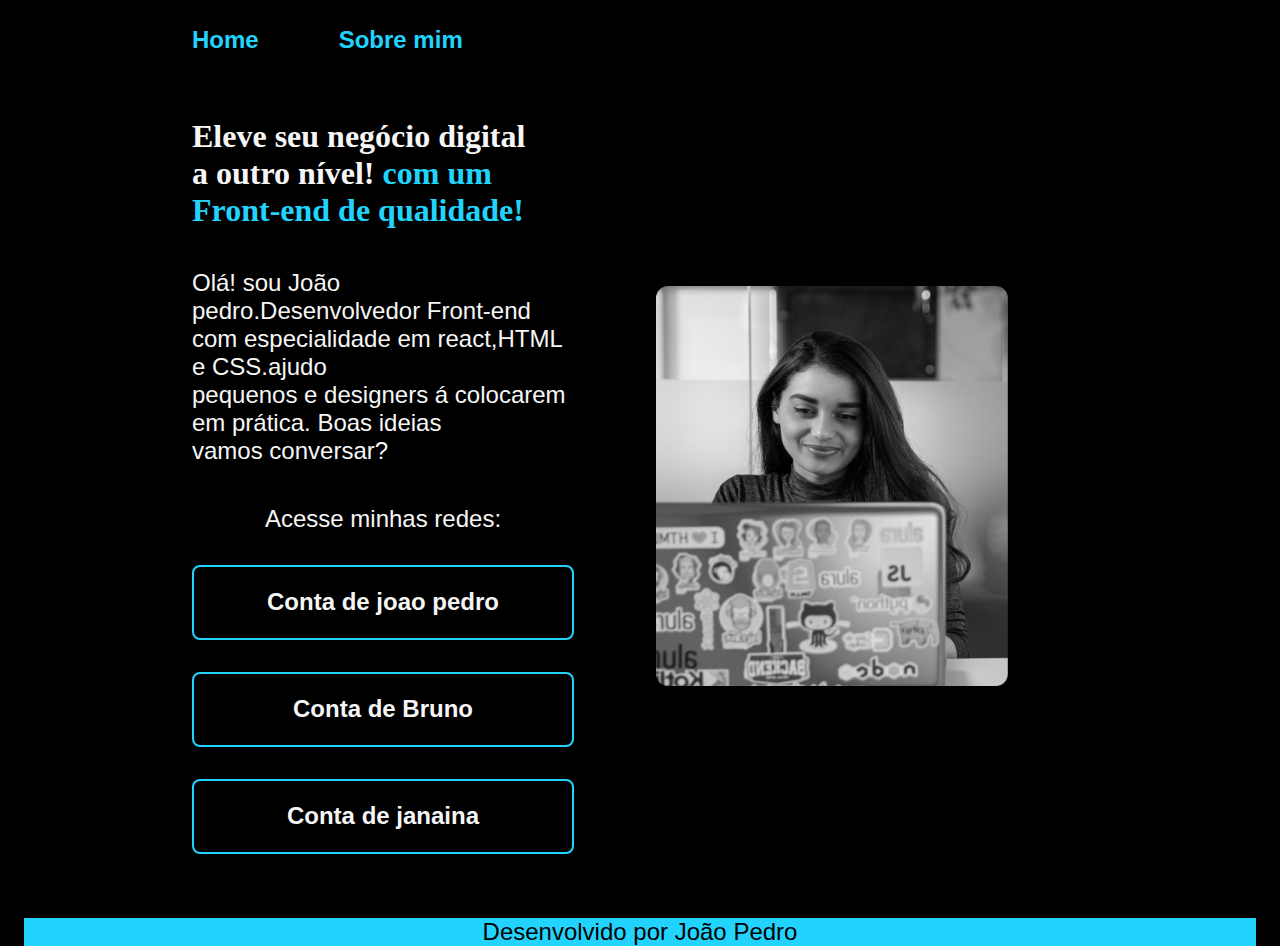
<file: index.html>
<!DOCTYPE html>
<html lang="pt-br">
<head>
    <meta charset="UTF-8">
    <meta http-equiv="X-UA-Compatible" content="IE=edge">
    <meta name="viewport" content="width=device-width, initial-scale=1.0">
    <title>Portfolio</title>
    <link rel="stylesheet" href="../styles/style.css">
    
</head>
<body>
      <header class="cabecalho">
        <nav class="cabecalho__menu">
            <a class="cabecalho__menu__link" href="index.html">Home</a>
            <a class="cabecalho__menu__link" href="about.html">Sobre mim</a>
        </nav>
      </header>
    <main class="apresentacao">
        <section class="apresentacao__conteudo">
            <h1 class="apresentacao__conteudo--titulo">

                Eleve seu negócio digital <br> a outro nível!
                 <strong class="titulo-destaque"> com um<br> Front-end de qualidade!</strong>
           </h1>

            <p class="apresentacao__conteudo__texto">
                
                Olá! sou João pedro.Desenvolvedor Front-end <br> com especialidade em react,HTML e
                CSS.ajudo <br> pequenos e designers á colocarem em  prática. Boas ideias <br> vamos conversar?
            </p>

            <div class="apresentacao__links">

                <h2 class="apresentacao__links__subtitulo">Acesse minhas redes:</h2>
                <a class="apresentacao__links__navegacao" href="https://instagram.com/joao___siqueira11">Conta de joao pedro</a>
                <a class="apresentacao__links__navegacao" href="https://instagram.com/bruno___siqueira">Conta de Bruno</a> 
                <a class="apresentacao__links__navegacao" href="https://instagram.com/janainab186">Conta de janaina</a>
                

            </div>

        </section> 
        <img class="apresentacao__imagem" src="../image/Rectangle 47.png" alt="Foto das Joana Santos programando" width="800px"  height="400">

    <main></main>

    </main>
  
   <footer class="rodape">
      <p> Desenvolvido por João Pedro</p>
   </footer>
</body>
</html>
</file>
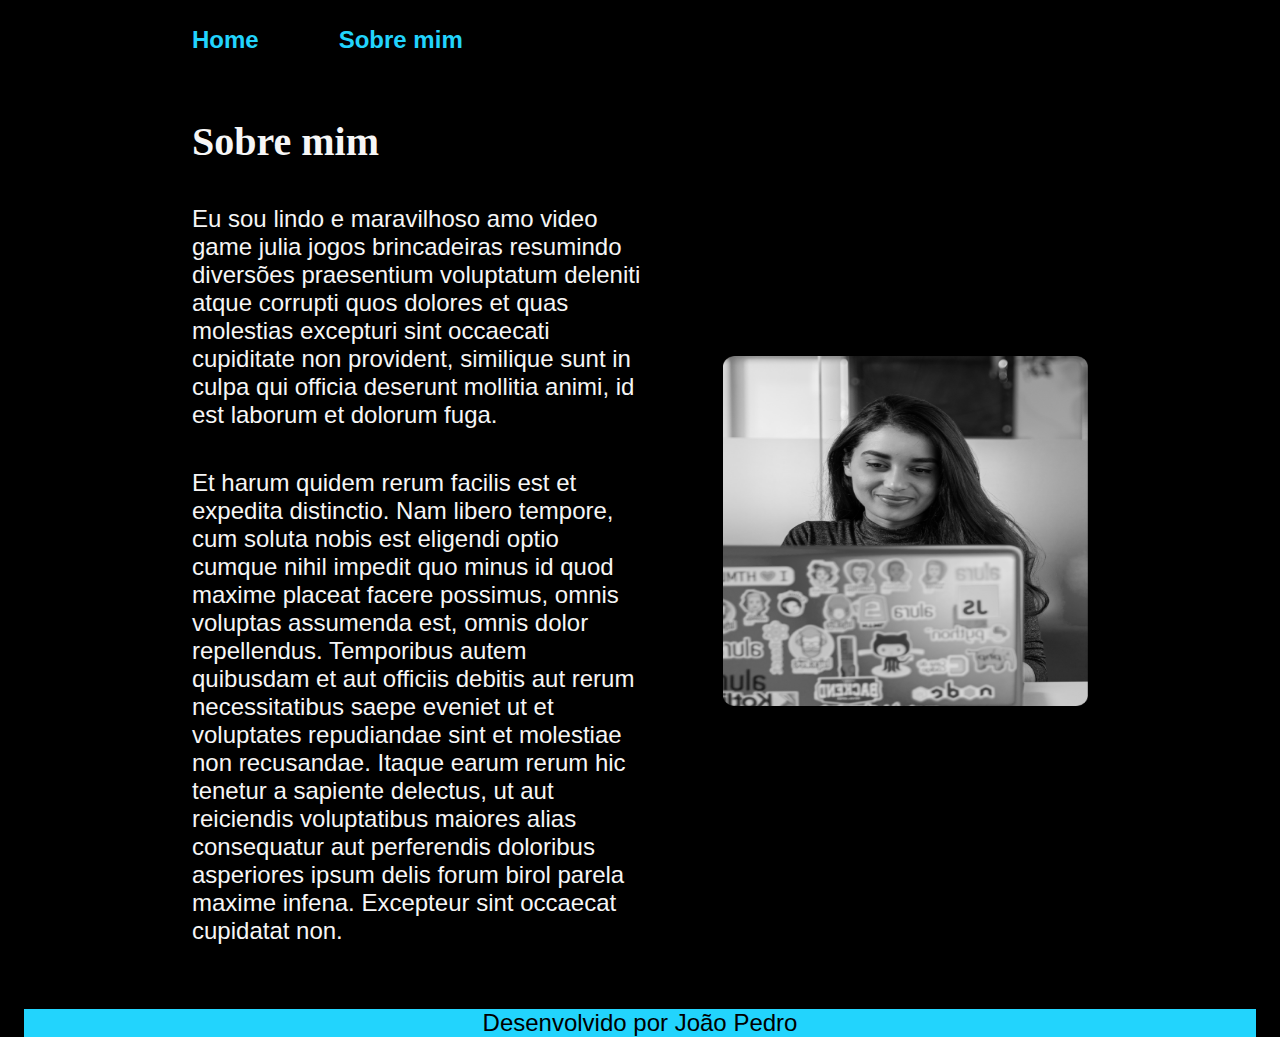
<file: about.html>
<!DOCTYPE html>
<html lang="pt-br">
<head>
    <meta charset="UTF-8">
    <meta http-equiv="X-UA-Compatible" content="IE=edge">
    <meta name="viewport" content="width=device-width, initial-scale=1.0">
    <title>Sobre mim</title>
    <link rel="stylesheet" href="../styles/style.css">
</head>
<body>

    <header class="cabecalho">
        <nav class="cabecalho__menu">
            <a class="cabecalho__menu__link" href="index.html">Home</a>
            <a class="cabecalho__menu__link" href="about.html">Sobre mim</a>
        </nav>

    </header>

    <main class="apresentacao">
      <section class="apresentacao__conteudo">
           <h1 class="apresentacao__conteudo__titulo">Sobre mim</h1>
           <p class="apresentacao__conteudo__texto">Eu sou lindo e maravilhoso amo video game julia jogos brincadeiras resumindo diversões praesentium voluptatum deleniti atque corrupti quos dolores et quas molestias excepturi sint occaecati cupiditate non provident, similique sunt in culpa qui officia deserunt mollitia animi, id est laborum et dolorum fuga.</p>
           <p class="apresentacao__conteudo__texto">Et harum quidem rerum facilis est et expedita distinctio. Nam libero tempore, cum soluta nobis est eligendi optio cumque nihil impedit quo minus id quod maxime placeat facere possimus, omnis voluptas assumenda est, omnis dolor repellendus. Temporibus autem quibusdam et aut officiis debitis aut rerum necessitatibus saepe eveniet ut et voluptates repudiandae sint et molestiae non recusandae. Itaque earum rerum hic tenetur a sapiente delectus, ut aut reiciendis voluptatibus maiores alias consequatur aut perferendis doloribus asperiores ipsum delis forum birol parela maxime infena. Excepteur sint occaecat cupidatat non.</p>
      </section>
      <img src="../image/Rectangle 47.png" alt="Foto das Joana Santos programando" width="500px"  height="350">

    </main>

      <footer class="rodape">
        <p> Desenvolvido por João Pedro</p>
      </footer>
   
</body>
</html>
</file>
<file: styles/style.css>
:root{
    --cor-primaria: #000000;
    --cor-secundario:#f6f6f6;
    --cor-terciario: #22d4fd;
    --cor-hover: #272727;

    --font-principal:'Krona One', sans-serif;
    --font-secundaria: 'Monteserrat', sans-serif;
}


*{
    margin: 0;
    padding: 0;
}

body{
    height: 100vh;
    box-sizing: border-box;
    background-color: var(--cor-primaria);
    color: var(--cor-secundario);
    gap: 80px;
}

.cabecalho{
    padding: 2% 0% 0% 15%;
}

.cabecalho__menu{
    display: flex;
    gap: 80px;
}

.cabecalho__menu__link{
    font-family: var(--font-secundaria);
    font-size: 24px;
    font-weight: 600;
    color: var(--cor-terciario);
    text-decoration: none;
}


.titulo-destaque{
    color: var(--cor-terciario);

}
.apresentacao{
    margin: 5% 15%;
    display:flex;
    align-items: center;
    justify-content: space-between;
    gap: 82px;
}

.apresentacao__conteudo{
    width: 615px;
    display: flex;
    flex-direction: column;
    gap: 40px;
}

.apresentacao__conteudo__texto{
    font-size: 24px;
    font-family: var(--font-secundaria);
}

.apresentacao__conteudo__titulo{
    font-size: 2.5rem;
    font-family: var(--fonte-principal);

}

.apresentacao__links{
  display: flex;
  flex-direction: column;
  justify-content: space-between;
  align-items: center;
  gap: 32px;
}

.apresentacao__links__subtitulo{
    font-family: var(--font-principal);
    font-weight: 400;
    font-size: 24px;
}

.apresentacao__links__navegacao{
    border: 2px solid var(--cor-terciario);
    /* background-color:  #22D4FD; */
    width: 378px;
    text-align: center;
    border-radius: 8px;
    font-size: 24px;
    font-weight: 600;
    padding: 21.5px 0;
    text-decoration: none;
    color: var(--cor-secundario);
    font-family:  var(--font-secundaria);

}

.apresentacao__links__link:hover{
    background-color: var(--cor-hover);
}

.apresentacao__imagem{
width: 50%;
display: flex;
flex-direction: column;
gap: 40px;
}


.rodape{
 margin: 24px;
color: var(--cor-primaria);
background-color: var(--cor-terciario);
text-align: center;
font-family: var(--font-secundaria);
font-size: 1.5rem;
font-weight: 400;
}

@media (max-width:1200px) {

    .cabecalho{
        padding: 10%;
    }

    .cabecalho__menu{
        justify-content: center;
    }

    .apresentacao{
        flex-direction: column-reverse;
        padding: 5%;
    }

    .apresentacao__conteudo{
        width: 100%;
    }
}
</file>
